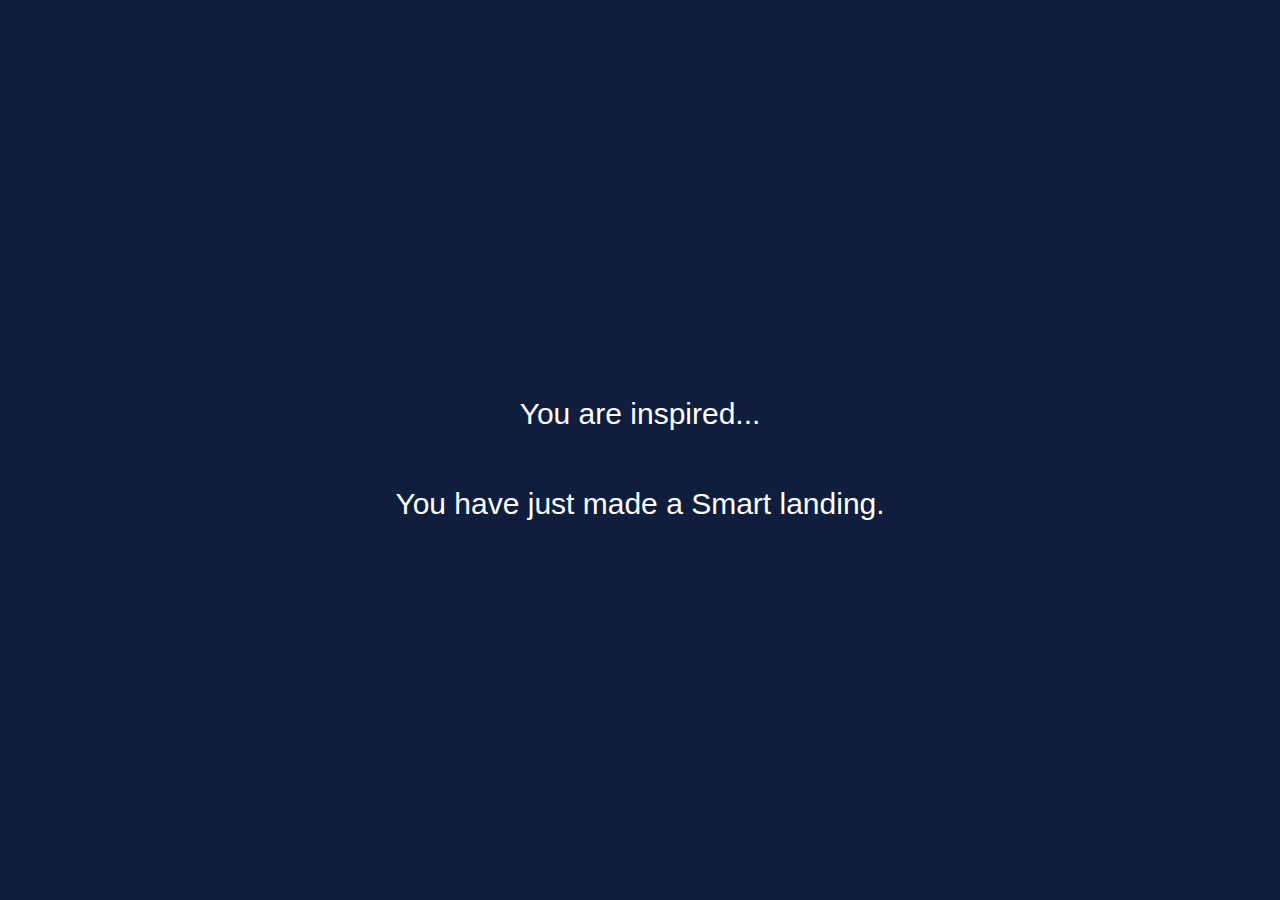
<file: index.html>
<!DOCTYPE html>
<html>
<head>
<meta name="viewport" content="width=device-width, initial-scale=1.0, maximum-scale=1.0, minimum-scale=1.0, user-scalable=no">
<meta name="apple-mobile-web-app-capable" content="yes">
<meta name="apple-touch-fullscreen" content="yes">
<meta name="apple-mobile-web-app-status-bar-style" content="black">
<title>Smart Skins</title>
<script type="text/javascript">var previousPage = [];function checkready(){if(document.readyState=="complete"){clearInterval(ReadyID);var a=document.createElement("link");a.rel="stylesheet";a.type="text/css";a.async=true;a.href="resources/css/sencha-touch.css";document.getElementsByTagName("head")[0].appendChild(a);if(isIDevice){var a=document.createElement("link");a.rel="stylesheet";a.type="text/css";a.async=true;a.href="resources/css/app.css";document.getElementsByTagName("head")[0].appendChild(a)}else{var a=document.createElement("link");a.rel="stylesheet";a.type="text/css";a.async=true;a.href="resources/css/android.css";document.getElementsByTagName("head")[0].appendChild(a)}function b(a,b){var c=document.createElement("script");c.type="text/javascript";c.async=true;c.src=a;c.onload=c.onreadystatechange=function(){if(e)b();else d.push(b);c.onload=null;c.onreadystatechange=null};var f=document.getElementsByTagName("head")[0];f.appendChild(c)}function c(){e=true;var a=d.length;for(var b=0;b<a;b++){d[b]()}d=null}var d=[];var e=false;c();b("resources/js/sencha-touch-all.js",function(){b("app.js",function(){})})}}var isIDevice=/iphone|ipod|ipad/gi.test(navigator.platform);var ReadyID="",LoadAppId="";ReadyID=setInterval("checkready()",100)</script>
</head>
<body style="margin:0; overflow:hidden;">
<div id="loaderoverlay" style="height:100%;width:100%;position:absolute;background:#ccc url('[data-uri]') no-repeat center center;"></div>
</body>
</html>
</file>
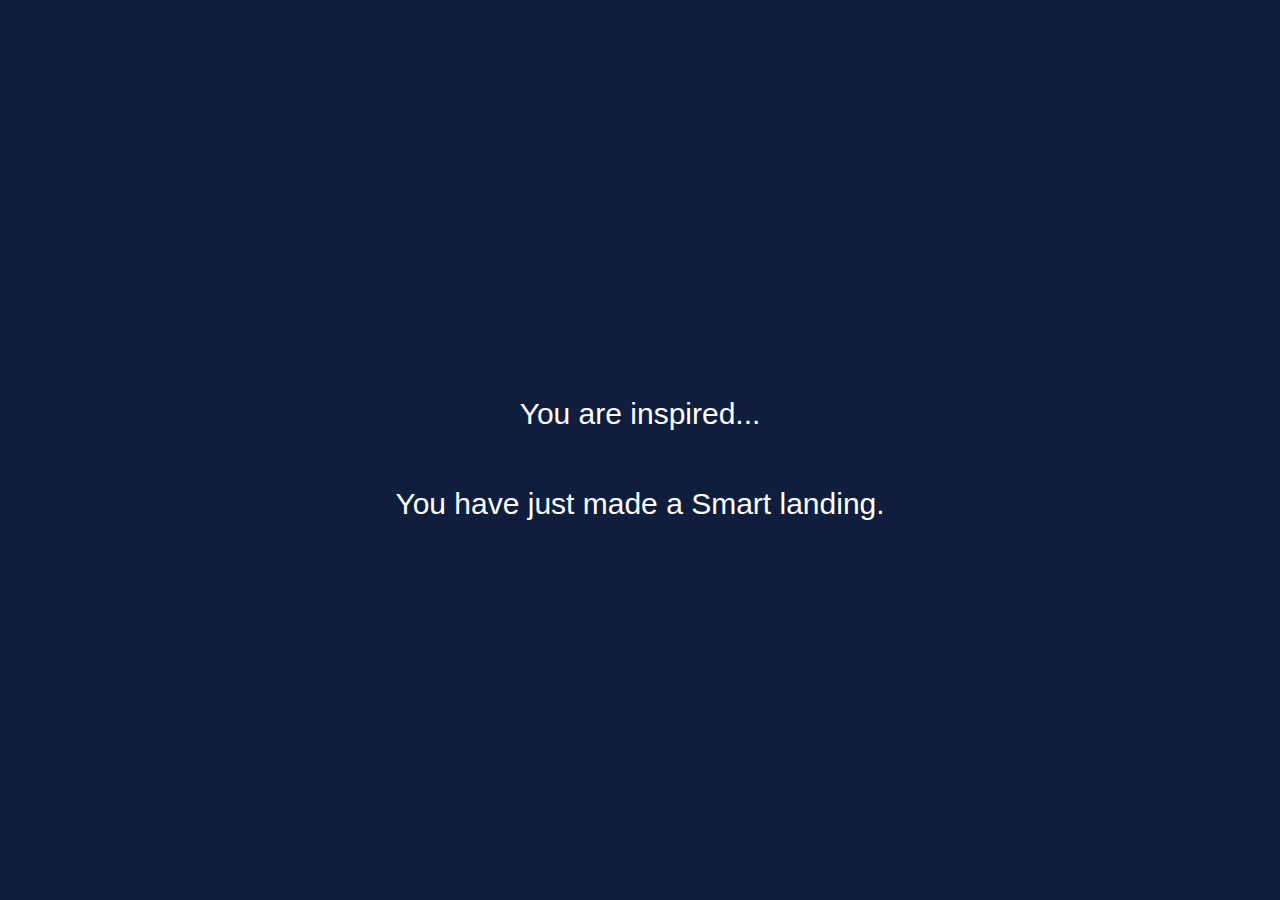
<file: index1.html>
<!DOCTYPE html>
<html>
<head>
<meta name="viewport" content="width=device-width, initial-scale=1.0, maximum-scale=1.0, minimum-scale=1.0, user-scalable=no">
<meta name="apple-mobile-web-app-capable" content="yes">
<meta name="apple-touch-fullscreen" content="yes">
<meta name="apple-mobile-web-app-status-bar-style" content="black">
<title>Smart Skins</title>
<script type="text/javascript">
var previousPage = [];
var isIDevice = (/iphone|ipod|ipad/gi).test(navigator.platform);
var ReadyID = '',
LoadAppId = '';
function checkready() {
    if (document.readyState == 'complete') {
        clearInterval(ReadyID);
        var styleCSS = document.createElement("link");
		styleCSS.rel = 'stylesheet';
        styleCSS.type = "text/css";
		styleCSS.async = true;
        styleCSS.href = 'resources/css/sencha-touch.css';
        document.getElementsByTagName("head")[0].appendChild(styleCSS);
        if (isIDevice) {
            var styleCSS = document.createElement("link");
			styleCSS.rel = 'stylesheet';
            styleCSS.type = "text/css";
			styleCSS.async = true;
            styleCSS.href = 'resources/css/app.css';
            document.getElementsByTagName("head")[0].appendChild(styleCSS);
        } else {
            var styleCSS = document.createElement("link");
			styleCSS.rel = 'stylesheet';
            styleCSS.type = "text/css";
			styleCSS.async = true;
            styleCSS.href = 'resources/css/android.css';
            document.getElementsByTagName("head")[0].appendChild(styleCSS);
        }
        function loadScriptAsync(a, b) {
            var c = document.createElement("script");
            c.type = "text/javascript";
            c.async = true;
            c.src = a;
            c.onload = c.onreadystatechange = function() {
                if (dom_loaded) b();
                else onload_queue.push(b);
                c.onload = null;
                c.onreadystatechange = null
            };
            var d = document.getElementsByTagName("head")[0];
            d.appendChild(c)
        }
        function domLoaded() {
            dom_loaded = true;
            var a = onload_queue.length;
            for (var b = 0; b < a; b++) {
                onload_queue[b]()
            }
            onload_queue = null
        }
        var onload_queue = [];
        var dom_loaded = false;
        domLoaded();
        loadScriptAsync("resources/js/sencha-touch-all.js",
        function() {
			loadScriptAsync("app.js",
        function() {});
        });
    }
}
ReadyID = setInterval("checkready()", 100);
</script>
</head>
<body style="margin:0; overflow:hidden;">
<div id="loaderoverlay" style="height:100%;width:100%;position:absolute;background:#ccc url('[data-uri]') no-repeat center center;"></div>
</body>
</html>
</file>
